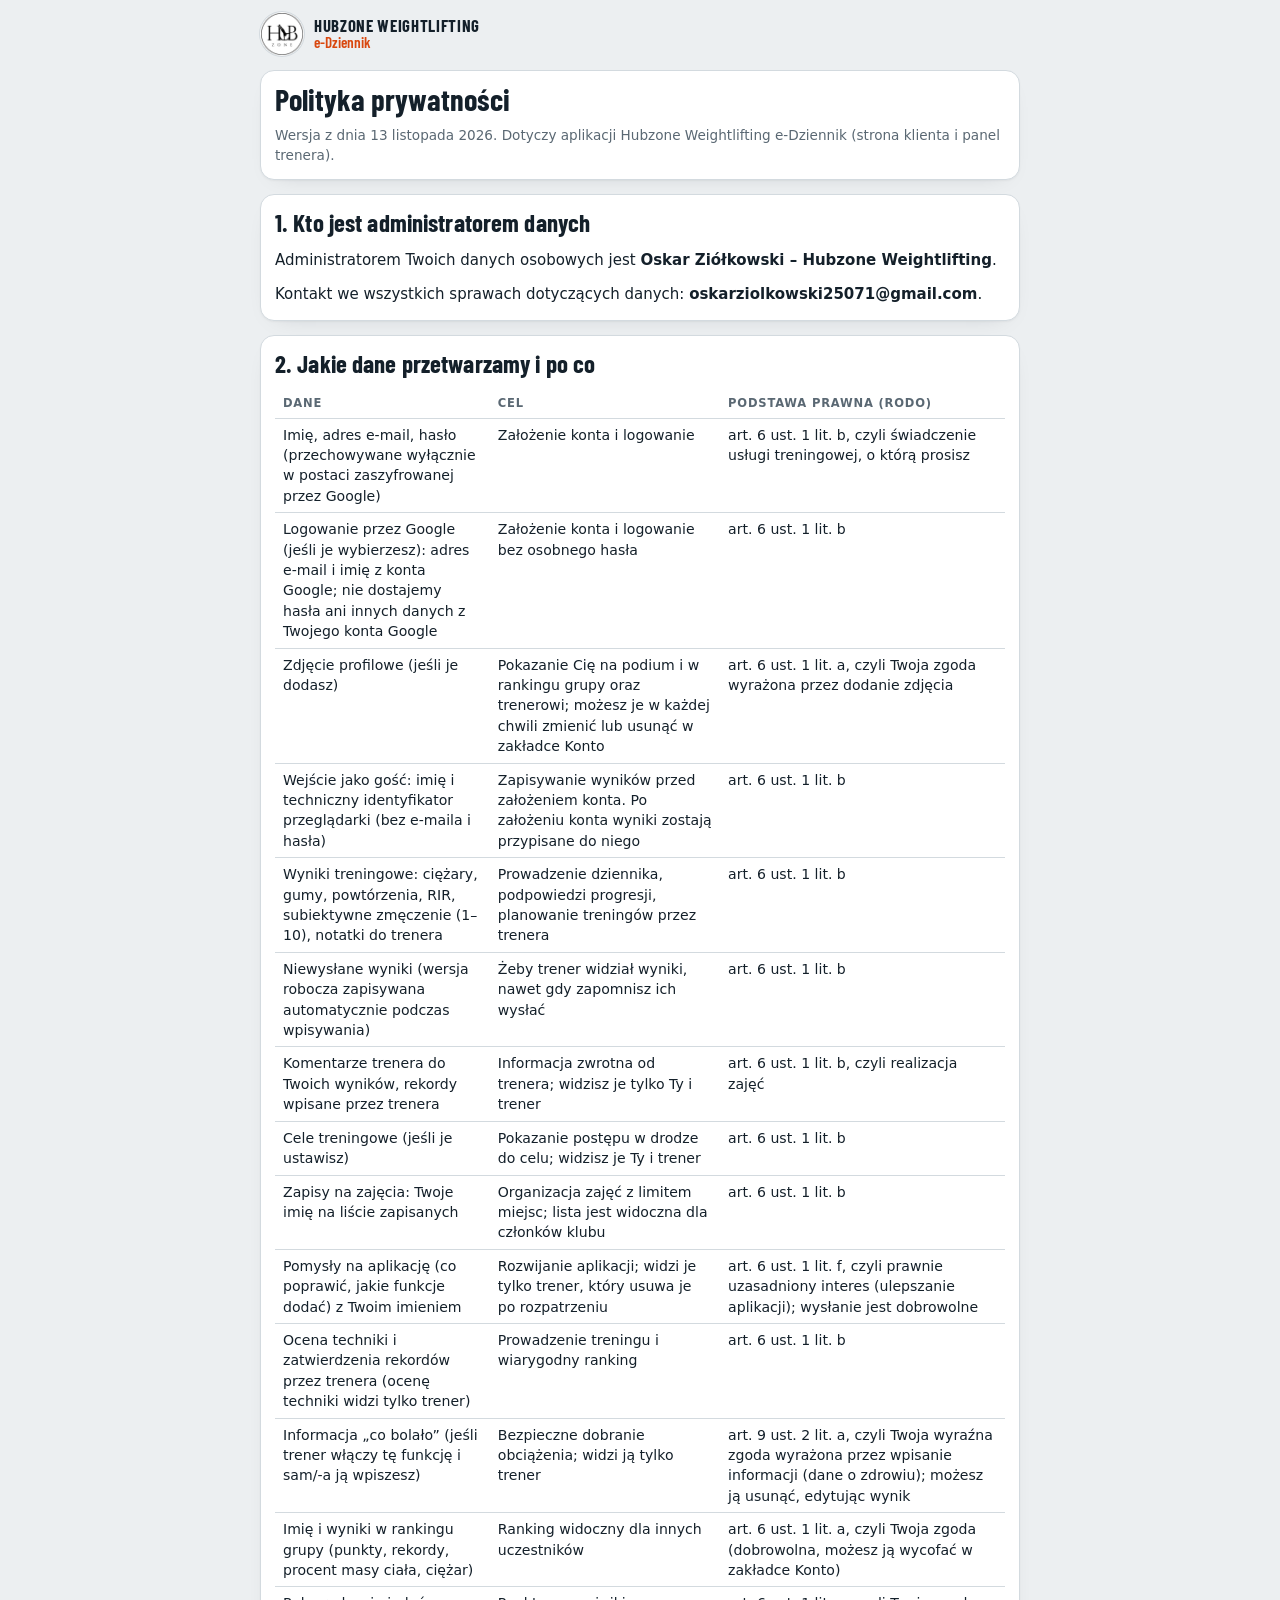
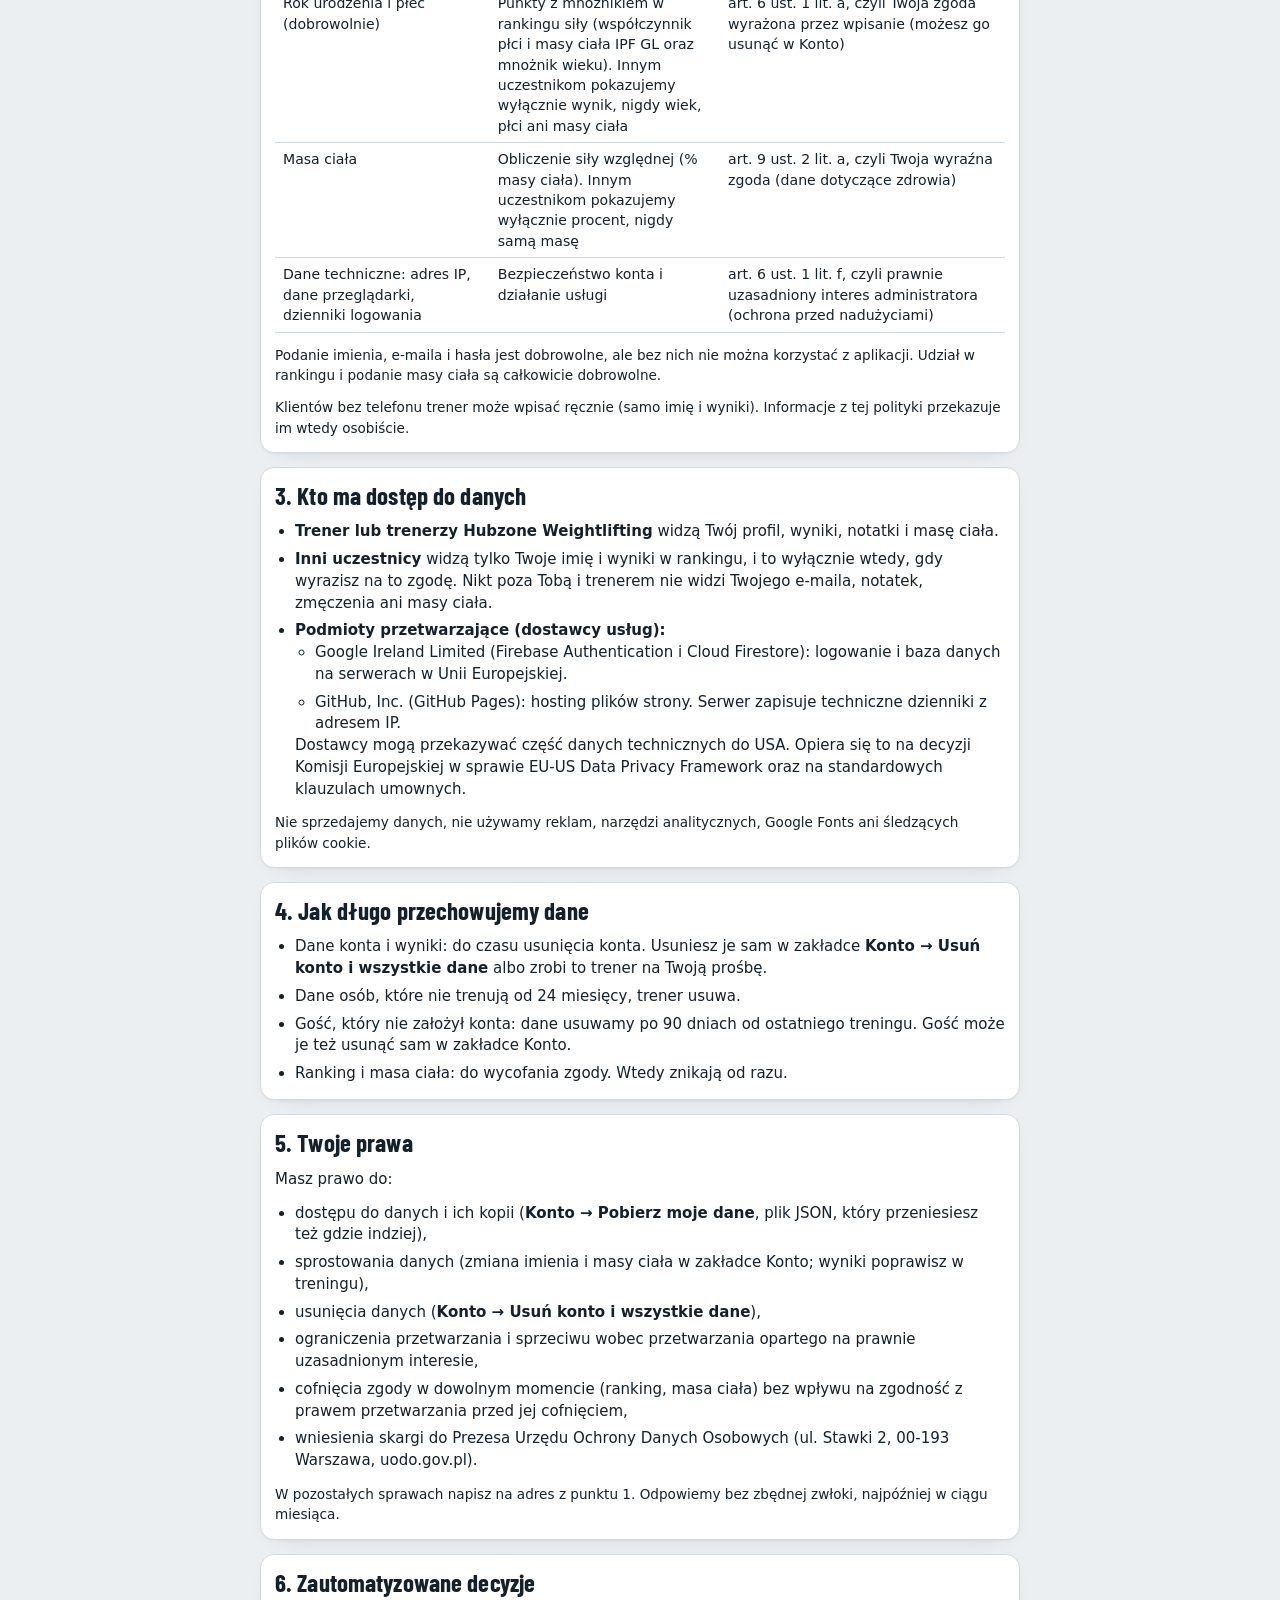
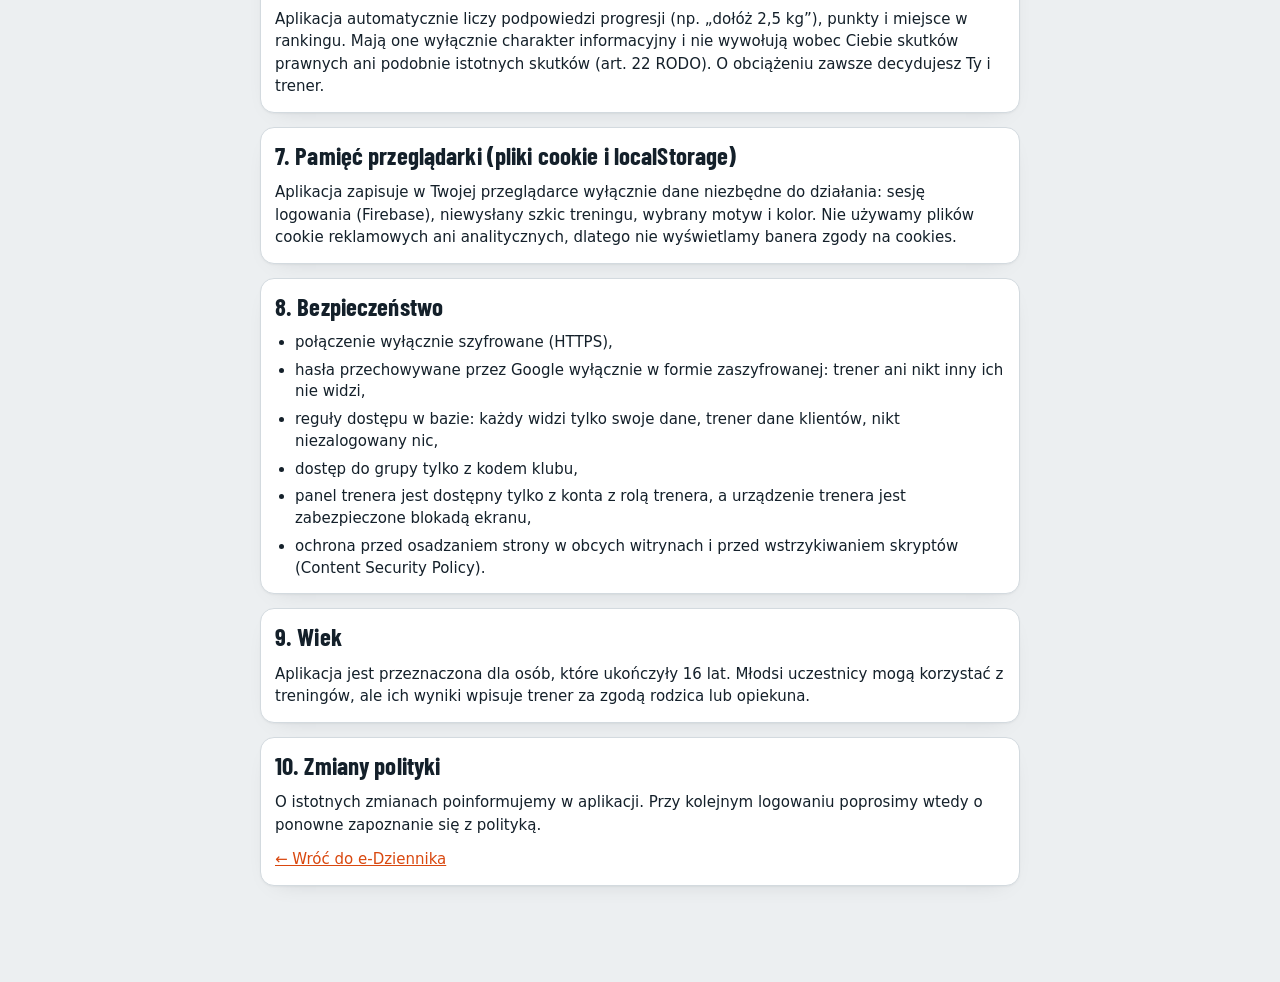
<file: polityka-prywatnosci.html>
<!doctype html>
<html lang="pl">
<head>
<meta charset="utf-8">
<meta http-equiv="Content-Security-Policy" content="default-src 'self'; script-src 'self'; style-src 'self' 'unsafe-inline'; img-src 'self' data:; object-src 'none'; base-uri 'self'; form-action 'none'">
<meta name="referrer" content="strict-origin-when-cross-origin">
<meta name="viewport" content="width=device-width,initial-scale=1,viewport-fit=cover">
<title>Polityka prywatności · Hubzone e-Dziennik</title>
<meta name="theme-color" content="#14202A">
<link rel="icon" type="image/png" sizes="32x32" href="assets/icons/favicon-32.png">
<link rel="stylesheet" href="assets/style.css?v=202611201715">
</head>
<body>
<main class="wrap policy">
  <header class="top"><div class="brand"><img class="mark logo" src="assets/icons/icon-192.png" alt="" width="44" height="44"><span class="bt"><b>Hubzone Weightlifting</b><span>e-Dziennik</span></span></div></header>

  <div class="card">
    <h1>Polityka prywatności</h1>
    <p class="small muted">Wersja z dnia <span data-legal="updated">20 października 2026</span>. Dotyczy aplikacji Hubzone Weightlifting e-Dziennik (strona klienta i panel trenera).</p>
  </div>

  <section class="card">
    <h2>1. Kto jest administratorem danych</h2>
    <p>Administratorem Twoich danych osobowych jest <b data-legal="controller">Hubzone Weightlifting</b><span data-legal="address-wrap"></span>.</p>
    <p>Kontakt we wszystkich sprawach dotyczących danych: <b data-legal="email">—</b>.</p>
  </section>

  <section class="card">
    <h2>2. Jakie dane przetwarzamy i po co</h2>
    <div class="tablewrap"><table>
      <thead><tr><th>Dane</th><th>Cel</th><th>Podstawa prawna (RODO)</th></tr></thead>
      <tbody>
        <tr><td>Imię, adres e-mail, hasło (przechowywane wyłącznie w postaci zaszyfrowanej przez Google)</td><td>Założenie konta i logowanie</td><td>art. 6 ust. 1 lit. b, czyli świadczenie usługi treningowej, o którą prosisz</td></tr>
        <tr><td>Logowanie przez Google (jeśli je wybierzesz): adres e-mail i imię z konta Google; nie dostajemy hasła ani innych danych z Twojego konta Google</td><td>Założenie konta i logowanie bez osobnego hasła</td><td>art. 6 ust. 1 lit. b</td></tr>
        <tr><td>Zdjęcie profilowe (jeśli je dodasz)</td><td>Pokazanie Cię na podium i w rankingu grupy oraz trenerowi; możesz je w każdej chwili zmienić lub usunąć w zakładce Konto</td><td>art. 6 ust. 1 lit. a, czyli Twoja zgoda wyrażona przez dodanie zdjęcia</td></tr>
        <tr><td>Wejście jako gość: imię i techniczny identyfikator przeglądarki (bez e-maila i hasła)</td><td>Zapisywanie wyników przed założeniem konta. Po założeniu konta wyniki zostają przypisane do niego</td><td>art. 6 ust. 1 lit. b</td></tr>
        <tr><td>Wyniki treningowe: ciężary, gumy, powtórzenia, RIR, subiektywne zmęczenie (1–10), notatki do trenera</td><td>Prowadzenie dziennika, podpowiedzi progresji, planowanie treningów przez trenera</td><td>art. 6 ust. 1 lit. b</td></tr>
        <tr><td>Niewysłane wyniki (wersja robocza zapisywana automatycznie podczas wpisywania)</td><td>Żeby trener widział wyniki, nawet gdy zapomnisz ich wysłać</td><td>art. 6 ust. 1 lit. b</td></tr>
        <tr><td>Komentarze trenera do Twoich wyników, rekordy wpisane przez trenera</td><td>Informacja zwrotna od trenera; widzisz je tylko Ty i trener</td><td>art. 6 ust. 1 lit. b, czyli realizacja zajęć</td></tr>
        <tr><td>Cele treningowe (jeśli je ustawisz)</td><td>Pokazanie postępu w drodze do celu; widzisz je Ty i trener</td><td>art. 6 ust. 1 lit. b</td></tr>
        <tr><td>Zapisy na zajęcia: Twoje imię na liście zapisanych</td><td>Organizacja zajęć z limitem miejsc; lista jest widoczna dla członków klubu</td><td>art. 6 ust. 1 lit. b</td></tr>
        <tr><td>Pomysły na aplikację (co poprawić, jakie funkcje dodać) z Twoim imieniem</td><td>Rozwijanie aplikacji; widzi je tylko trener, który usuwa je po rozpatrzeniu</td><td>art. 6 ust. 1 lit. f, czyli prawnie uzasadniony interes (ulepszanie aplikacji); wysłanie jest dobrowolne</td></tr>
        <tr><td>Ocena techniki i zatwierdzenia rekordów przez trenera (ocenę techniki widzi tylko trener)</td><td>Prowadzenie treningu i wiarygodny ranking</td><td>art. 6 ust. 1 lit. b</td></tr>
        <tr><td>Informacja „co bolało” (jeśli trener włączy tę funkcję i sam/-a ją wpiszesz)</td><td>Bezpieczne dobranie obciążenia; widzi ją tylko trener</td><td>art. 9 ust. 2 lit. a, czyli Twoja wyraźna zgoda wyrażona przez wpisanie informacji (dane o zdrowiu); możesz ją usunąć, edytując wynik</td></tr>
        <tr><td>Imię i wyniki w rankingu grupy (punkty, rekordy, procent masy ciała, ciężar)</td><td>Ranking widoczny dla innych uczestników</td><td>art. 6 ust. 1 lit. a, czyli Twoja zgoda (dobrowolna, możesz ją wycofać w zakładce Konto)</td></tr>
        <tr><td>Rok urodzenia i płeć (dobrowolnie)</td><td>Punkty z mnożnikiem w rankingu siły (współczynnik płci i masy ciała IPF GL oraz mnożnik wieku). Innym uczestnikom pokazujemy wyłącznie wynik, nigdy wiek, płci ani masy ciała</td><td>art. 6 ust. 1 lit. a, czyli Twoja zgoda wyrażona przez wpisanie (możesz go usunąć w Konto)</td></tr>
        <tr><td>Masa ciała</td><td>Obliczenie siły względnej (% masy ciała). Innym uczestnikom pokazujemy wyłącznie procent, nigdy samą masę</td><td>art. 9 ust. 2 lit. a, czyli Twoja wyraźna zgoda (dane dotyczące zdrowia)</td></tr>
        <tr><td>Dane techniczne: adres IP, dane przeglądarki, dzienniki logowania</td><td>Bezpieczeństwo konta i działanie usługi</td><td>art. 6 ust. 1 lit. f, czyli prawnie uzasadniony interes administratora (ochrona przed nadużyciami)</td></tr>
      </tbody>
    </table></div>
    <p class="small">Podanie imienia, e-maila i hasła jest dobrowolne, ale bez nich nie można korzystać z aplikacji. Udział w rankingu i podanie masy ciała są całkowicie dobrowolne.</p>
    <p class="small">Klientów bez telefonu trener może wpisać ręcznie (samo imię i wyniki). Informacje z tej polityki przekazuje im wtedy osobiście.</p>
  </section>

  <section class="card">
    <h2>3. Kto ma dostęp do danych</h2>
    <ul>
      <li><b>Trener lub trenerzy Hubzone Weightlifting</b> widzą Twój profil, wyniki, notatki i masę ciała.</li>
      <li><b>Inni uczestnicy</b> widzą tylko Twoje imię i wyniki w rankingu, i to wyłącznie wtedy, gdy wyrazisz na to zgodę. Nikt poza Tobą i trenerem nie widzi Twojego e-maila, notatek, zmęczenia ani masy ciała.</li>
      <li><b>Podmioty przetwarzające (dostawcy usług):</b>
        <ul>
          <li>Google Ireland Limited (Firebase Authentication i Cloud Firestore): logowanie i baza danych na serwerach w Unii Europejskiej.</li>
          <li>GitHub, Inc. (GitHub Pages): hosting plików strony. Serwer zapisuje techniczne dzienniki z adresem IP.</li>
        </ul>
        Dostawcy mogą przekazywać część danych technicznych do USA. Opiera się to na decyzji Komisji Europejskiej w sprawie EU-US Data Privacy Framework oraz na standardowych klauzulach umownych.</li>
    </ul>
    <p class="small">Nie sprzedajemy danych, nie używamy reklam, narzędzi analitycznych, Google Fonts ani śledzących plików cookie.</p>
  </section>

  <section class="card">
    <h2>4. Jak długo przechowujemy dane</h2>
    <ul>
      <li>Dane konta i wyniki: do czasu usunięcia konta. Usuniesz je sam w zakładce <b>Konto → Usuń konto i wszystkie dane</b> albo zrobi to trener na Twoją prośbę.</li>
      <li>Dane osób, które nie trenują od 24 miesięcy, trener usuwa.</li>
      <li>Gość, który nie założył konta: dane usuwamy po 90 dniach od ostatniego treningu. Gość może je też usunąć sam w zakładce Konto.</li>
      <li>Ranking i masa ciała: do wycofania zgody. Wtedy znikają od razu.</li>
    </ul>
  </section>

  <section class="card">
    <h2>5. Twoje prawa</h2>
    <p>Masz prawo do:</p>
    <ul>
      <li>dostępu do danych i ich kopii (<b>Konto → Pobierz moje dane</b>, plik JSON, który przeniesiesz też gdzie indziej),</li>
      <li>sprostowania danych (zmiana imienia i masy ciała w zakładce Konto; wyniki poprawisz w treningu),</li>
      <li>usunięcia danych (<b>Konto → Usuń konto i wszystkie dane</b>),</li>
      <li>ograniczenia przetwarzania i sprzeciwu wobec przetwarzania opartego na prawnie uzasadnionym interesie,</li>
      <li>cofnięcia zgody w dowolnym momencie (ranking, masa ciała) bez wpływu na zgodność z prawem przetwarzania przed jej cofnięciem,</li>
      <li>wniesienia skargi do Prezesa Urzędu Ochrony Danych Osobowych (ul. Stawki 2, 00-193 Warszawa, uodo.gov.pl).</li>
    </ul>
    <p class="small">W pozostałych sprawach napisz na adres z punktu 1. Odpowiemy bez zbędnej zwłoki, najpóźniej w ciągu miesiąca.</p>
  </section>

  <section class="card">
    <h2>6. Zautomatyzowane decyzje</h2>
    <p>Aplikacja automatycznie liczy podpowiedzi progresji (np. „dołóż 2,5 kg”), punkty i miejsce w rankingu. Mają one wyłącznie charakter informacyjny i nie wywołują wobec Ciebie skutków prawnych ani podobnie istotnych skutków (art. 22 RODO). O obciążeniu zawsze decydujesz Ty i trener.</p>
  </section>

  <section class="card">
    <h2>7. Pamięć przeglądarki (pliki cookie i localStorage)</h2>
    <p>Aplikacja zapisuje w Twojej przeglądarce wyłącznie dane niezbędne do działania: sesję logowania (Firebase), niewysłany szkic treningu, wybrany motyw i kolor. Nie używamy plików cookie reklamowych ani analitycznych, dlatego nie wyświetlamy banera zgody na cookies.</p>
  </section>

  <section class="card">
    <h2>8. Bezpieczeństwo</h2>
    <ul>
      <li>połączenie wyłącznie szyfrowane (HTTPS),</li>
      <li>hasła przechowywane przez Google wyłącznie w formie zaszyfrowanej: trener ani nikt inny ich nie widzi,</li>
      <li>reguły dostępu w bazie: każdy widzi tylko swoje dane, trener dane klientów, nikt niezalogowany nic,</li>
      <li>dostęp do grupy tylko z kodem klubu,</li>
      <li>panel trenera jest dostępny tylko z konta z rolą trenera, a urządzenie trenera jest zabezpieczone blokadą ekranu,</li>
      <li>ochrona przed osadzaniem strony w obcych witrynach i przed wstrzykiwaniem skryptów (Content Security Policy).</li>
    </ul>
  </section>

  <section class="card">
    <h2>9. Wiek</h2>
    <p>Aplikacja jest przeznaczona dla osób, które ukończyły 16 lat. Młodsi uczestnicy mogą korzystać z treningów, ale ich wyniki wpisuje trener za zgodą rodzica lub opiekuna.</p>
  </section>

  <section class="card">
    <h2>10. Zmiany polityki</h2>
    <p>O istotnych zmianach poinformujemy w aplikacji. Przy kolejnym logowaniu poprosimy wtedy o ponowne zapoznanie się z polityką.</p>
    <p><a href="./">← Wróć do e-Dziennika</a></p>
  </section>
</main>
<script src="config.js?v=202611201715"></script>
<script src="assets/policy.js?v=202611201715"></script>
</body>
</html>
</file>
<file: assets/style.css>
@font-face{font-family:"Barlow Condensed";font-weight:600;font-style:normal;font-display:swap;src:url(fonts/barlow-condensed-semibold.woff) format("woff")}
@font-face{font-family:"Barlow Condensed";font-weight:700;font-style:normal;font-display:swap;src:url(fonts/barlow-condensed-bold.woff) format("woff")}
/* Hubzone Weightlifting e-Dziennik
   Layout: one narrow column, like a station card held in the hand. */
:root{
  --bg:#ECEFF1; --surface:#FFFFFF; --sunk:#F5F7F8; --ink:#14202A; --muted:#5A6873; --line:#D3DADF;
  --accent:#D9480F; --accent-ink:#FFFFFF; --accent-soft:#FBE3D6;
  --good:#2B8A3E; --good-soft:#DDF3E2; --hold:#3B5BA9; --hold-soft:#E0E7F7; --bad:#C92A2A; --bad-soft:#F9E0E0;
  /* fonts served from this site (assets/fonts, SIL OFL): no requests to Google Fonts, so no visitor IP goes to third parties */
  --display:"Barlow Condensed","Avenir Next Condensed","Roboto Condensed","Arial Narrow",system-ui,sans-serif;
  --body:system-ui,-apple-system,"Segoe UI",Roboto,"Helvetica Neue",Arial,sans-serif;
  --r:10px;
  color-scheme:light;
}
/* theme: follows the phone unless the user picks one in Konto (data-theme on <html>) */
@media (prefers-color-scheme: dark){:root:not([data-theme="light"]){
  --bg:#0F1418; --surface:#18212A; --sunk:#131A21; --ink:#E7ECF0; --muted:#94A3AE; --line:#2B3742;
  --accent:#FF7A45; --accent-ink:#1A0D06; --accent-soft:#3A2016;
  --good:#5CCB72; --good-soft:#163222; --hold:#8FA9EC; --hold-soft:#1C2742; --bad:#FF7B7B; --bad-soft:#3A1A1A;
  color-scheme:dark}}
:root[data-theme="dark"]{
  --bg:#0F1418; --surface:#18212A; --sunk:#131A21; --ink:#E7ECF0; --muted:#94A3AE; --line:#2B3742;
  --accent:#FF7A45; --accent-ink:#1A0D06; --accent-soft:#3A2016;
  --good:#5CCB72; --good-soft:#163222; --hold:#8FA9EC; --hold-soft:#1C2742; --bad:#FF7B7B; --bad-soft:#3A1A1A;
  color-scheme:dark}
*{box-sizing:border-box}
html{-webkit-text-size-adjust:100%}
body{margin:0;background:var(--bg);color:var(--ink);font:15px/1.45 var(--body);
  padding-left:max(16px,env(safe-area-inset-left,0px));padding-right:max(16px,env(safe-area-inset-right,0px));
  padding-top:calc(12px + env(safe-area-inset-top,0px));padding-bottom:calc(96px + env(safe-area-inset-bottom,0px))}
[hidden]{display:none!important}
a{color:var(--accent)}
.wrap{max-width:720px;margin:0 auto;display:flex;flex-direction:column;gap:14px}
h1,h2,h3{font-family:var(--display);font-weight:700;margin:0;text-wrap:balance;letter-spacing:.01em}
h1{font-size:2rem;line-height:1}
h2{font-size:1.45rem;line-height:1.1}
h3{font-size:1.2rem;line-height:1.15}
p{margin:0}
.eyebrow{font-size:.72rem;letter-spacing:.09em;text-transform:uppercase;color:var(--muted);font-weight:600}
.muted{color:var(--muted)}
.small{font-size:.85rem}
.num{font-family:var(--display);font-variant-numeric:tabular-nums}
.brand{display:flex;align-items:center;gap:10px}
.brand .mark{width:38px;height:38px;border-radius:8px;background:var(--ink);color:var(--bg);display:grid;place-items:center;font-family:var(--display);font-weight:700;font-size:1.15rem;letter-spacing:.02em;flex:none}
.brand img.logo{width:44px;height:44px;border-radius:50%;background:#fff;padding:0;object-fit:cover;box-shadow:0 0 0 1px var(--line)}
.brand .bt{display:flex;flex-direction:column;line-height:1.05}
.brand .bt b{font-family:var(--display);font-size:1.05rem;letter-spacing:.06em;text-transform:uppercase}
.brand .bt span{font-family:var(--display);font-size:.95rem;color:var(--accent);font-weight:600}
header.top{display:flex;justify-content:space-between;align-items:center;gap:12px;flex-wrap:wrap}
.hello{display:flex;flex-direction:column;gap:6px;min-width:0}
.badge{display:inline-flex;align-items:center;gap:6px;font-family:var(--display);font-size:1.05rem;font-weight:600;background:var(--ink);color:var(--bg);padding:3px 10px;border-radius:999px;font-variant-numeric:tabular-nums;white-space:nowrap}
.tabs{display:flex;gap:4px;background:var(--sunk);border:1px solid var(--line);border-radius:999px;padding:4px;overflow-x:auto}
.tabs button{flex:1 0 auto;border:0;background:none;color:var(--muted);font:600 .9rem var(--body);padding:8px 12px;border-radius:999px;cursor:pointer;white-space:nowrap}
.tabs button[aria-pressed="true"]{background:var(--surface);color:var(--ink);box-shadow:0 1px 2px rgba(0,0,0,.12)}
.card{background:var(--surface);border:1px solid var(--line);border-radius:var(--r);padding:14px;display:flex;flex-direction:column;gap:12px;min-width:0}
.station{border-left:5px solid var(--hold)}
.station.main{border-left-color:var(--accent)}
.station.super{border-left-style:double;border-left-width:7px}
.sechead{display:flex;align-items:baseline;gap:10px;padding-top:6px;border-bottom:2px solid var(--ink);padding-bottom:4px}
.sec-edit{padding-top:6px}
.chip.main{border-color:var(--accent);color:var(--accent)}
button.small{font-size:.8rem}
.row{display:flex;gap:8px;align-items:center;flex-wrap:wrap}
.between{justify-content:space-between}
.stack{display:flex;flex-direction:column;gap:8px;min-width:0}
button{font:600 .92rem var(--body);border-radius:8px;border:1px solid var(--line);background:var(--surface);color:var(--ink);padding:9px 14px;cursor:pointer}
button.primary{background:var(--accent);border-color:var(--accent);color:var(--accent-ink)}
button.ghost{background:none;border-color:transparent;color:var(--muted);padding:6px 8px}
button.link{background:none;border:0;padding:0;color:var(--accent);text-decoration:underline;font-weight:500}
button.danger{color:var(--bad);border-color:var(--bad)}
button:disabled{opacity:.5;cursor:default}
button:focus-visible,input:focus-visible,select:focus-visible,textarea:focus-visible{outline:2px solid var(--accent);outline-offset:2px}
input,select,textarea{font:500 1rem var(--body);color:var(--ink);background:var(--sunk);border:1px solid var(--line);border-radius:8px;padding:8px 10px;min-width:0;width:100%}
textarea{min-height:60px;resize:vertical}
label.f{display:flex;flex-direction:column;gap:4px;font-size:.78rem;color:var(--muted);font-weight:600;min-width:0}
.grid2{display:grid;grid-template-columns:repeat(2,minmax(0,1fr));gap:8px}
.grid3{display:grid;grid-template-columns:repeat(3,minmax(0,1fr));gap:8px}
.grid4{display:grid;grid-template-columns:repeat(4,minmax(0,1fr));gap:8px}
@media (max-width:460px){.grid4{grid-template-columns:repeat(2,minmax(0,1fr))}}
details.w1{border:1px dashed var(--line);border-radius:8px;padding:8px 10px}
details.w1 summary{cursor:pointer;font-size:.85rem;font-weight:600;color:var(--hold)}
.tip{border-radius:8px;padding:10px 12px;display:flex;gap:10px;align-items:flex-start;font-size:.92rem}
.tip b{font-family:var(--display);font-size:1.15rem;display:block;line-height:1.1;margin-bottom:2px}
.tip .ic{font-family:var(--display);font-weight:700;font-size:1.3rem;line-height:1;width:1.4rem;text-align:center;flex:none}
.tip.up{background:var(--good-soft)} .tip.up .ic,.tip.up b{color:var(--good)}
.tip.hold{background:var(--hold-soft)} .tip.hold .ic,.tip.hold b{color:var(--hold)}
.tip.down{background:var(--bad-soft)} .tip.down .ic,.tip.down b{color:var(--bad)}
.tip.first{background:var(--sunk);border:1px dashed var(--line)} .tip.first .ic{color:var(--muted)}
.swatch{width:14px;height:14px;border-radius:50%;border:1px solid var(--line);display:inline-block;flex:none}
.modes{display:flex;gap:4px;background:var(--sunk);border:1px solid var(--line);border-radius:8px;padding:3px}
.modes button{flex:1;border:0;background:none;color:var(--muted);padding:7px 6px;font-size:.88rem;border-radius:6px}
.modes button[aria-pressed="true"]{background:var(--ink);color:var(--bg)}
button.pick{padding:6px 10px;font-size:.85rem;border-radius:999px;background:var(--surface)}
button.pick[aria-pressed="true"]{background:var(--good);border-color:var(--good);color:var(--surface)}
.badge.rir{background:var(--hold);color:var(--surface)}
/* sets table: one roomy row per set, warm-ups tinted, aligned columns */
.sets{display:flex;flex-direction:column;gap:8px;margin-top:2px}
.set{display:grid;grid-template-columns:2.4rem minmax(0,1.6fr) minmax(0,1fr);gap:8px;align-items:center}
.set:not(.head){min-height:52px;padding:6px 8px 6px 4px;border-radius:10px;background:var(--sunk)}
.set .n{font-family:var(--display);font-size:1.3rem;font-weight:700;color:var(--ink);text-align:center}
.set.head{font-size:.68rem;text-transform:uppercase;letter-spacing:.08em;color:var(--muted);font-weight:600;padding:0 8px 0 4px}
.set.head span:first-child{text-align:center}
.set input,.set select{height:44px;text-align:center;font-family:var(--display);font-size:1.15rem;font-weight:600;padding:0 4px;background:var(--surface)}
.set.warm{background:transparent;border:1px dashed var(--line)}
.set.warm .n{font-size:1rem;color:var(--hold)}
.set.warm input,.set.warm select{border-style:dashed}
.scap{flex:1;min-width:0;display:flex;align-items:center;justify-content:center;min-height:44px;text-align:center;font-family:var(--display);font-weight:600;font-size:.98rem;line-height:1.1;color:var(--hold);background:var(--hold-soft);border-radius:8px;padding:4px 6px;overflow-wrap:anywhere}
.wlabel{font-size:.62rem;text-transform:uppercase;letter-spacing:.06em;color:var(--muted);font-weight:600;text-align:center;line-height:1.2}
.rirpick{grid-column:2/-1;display:flex;align-items:center;gap:4px}
.rirpick .rl{font-size:.66rem;font-weight:600;letter-spacing:.08em;color:var(--muted);margin-right:2px}
.rirpick button{flex:1;min-width:0;height:34px;padding:0;border-radius:8px;font-family:var(--display);font-size:1rem;font-weight:600;background:var(--surface);border:1px solid var(--line);color:var(--ink)}
.rirpick button[aria-pressed="true"]{background:var(--hold);border-color:var(--hold);color:var(--surface)}
.wnote{grid-column:2/-1;font-size:.8rem;color:var(--hold);font-weight:600}
.stsave{display:flex;align-items:center;justify-content:space-between;gap:8px;flex-wrap:wrap;border-top:1px solid var(--line);padding-top:10px}
.stsave .state{font-size:.82rem;color:var(--muted)}
.stsave .state.ok{color:var(--good);font-weight:600}
.stsave .state.dirty{color:var(--accent);font-weight:600}
.sets > .row{gap:6px;padding-top:2px}
.sets > .row button.ghost{border:1px solid var(--line);border-radius:999px;padding:6px 12px;font-size:.85rem;color:var(--ink)}
@media (max-width:420px){
  .card{padding:12px}
  .set{grid-template-columns:2rem minmax(0,1.6fr) minmax(0,1fr);gap:6px}
  .set input,.set select{font-size:1.05rem}
}
.chips{display:flex;flex-wrap:wrap;gap:6px}
.chip{display:inline-flex;align-items:center;gap:6px;border:1px solid var(--line);border-radius:999px;padding:3px 10px;font-size:.82rem;background:var(--sunk)}
.fatigue{display:grid;grid-template-columns:repeat(10,minmax(0,1fr));gap:4px}
.fatigue button{padding:9px 0;font-family:var(--display);font-size:1.1rem}
.fatigue button[aria-pressed="true"]{background:var(--ink);color:var(--bg);border-color:var(--ink)}
.empty{text-align:center;padding:28px 16px;color:var(--muted);border:1px dashed var(--line);border-radius:var(--r);display:flex;flex-direction:column;gap:10px;align-items:center}
.notice{background:var(--accent-soft);border-radius:8px;padding:10px 12px;font-size:.9rem}
.toast{position:fixed;left:50%;transform:translateX(-50%);bottom:calc(16px + env(safe-area-inset-bottom,0px));background:var(--ink);color:var(--bg);padding:10px 16px;border-radius:999px;font-weight:600;z-index:10;max-width:calc(100% - 32px);text-align:center}
.list{display:flex;flex-direction:column}
.list > *{padding:10px 0;border-top:1px solid var(--line)}
.list > *:first-child{border-top:0}
.chart{width:100%;height:auto;display:block;overflow:visible;touch-action:pan-y}
.chartbox{position:relative}
.tt{position:absolute;pointer-events:none;background:var(--ink);color:var(--bg);font-size:.8rem;padding:4px 8px;border-radius:6px;white-space:nowrap;transform:translate(-50%,-120%)}
.stat{display:flex;flex-direction:column;gap:2px;padding:10px 12px;background:var(--sunk);border-radius:8px;min-width:0}
.stat .v{font-family:var(--display);font-size:1.7rem;font-weight:700;line-height:1;font-variant-numeric:tabular-nums}
.tablewrap{overflow-x:auto}
table{border-collapse:collapse;width:100%;font-size:.88rem;font-variant-numeric:tabular-nums}
th,td{text-align:left;padding:6px 8px;border-bottom:1px solid var(--line);white-space:nowrap}
th{font-size:.72rem;text-transform:uppercase;letter-spacing:.07em;color:var(--muted)}
.podium{display:grid;grid-template-columns:repeat(3,minmax(0,1fr));gap:8px;align-items:end}
.pod{display:flex;flex-direction:column;align-items:center;gap:2px;padding:10px 6px;border-radius:8px;background:var(--sunk);text-align:center;min-width:0}
.pod b{font-family:var(--display);font-size:1.15rem;max-width:100%;overflow:hidden;text-overflow:ellipsis;white-space:nowrap}
.pod .pl{font-family:var(--display);font-weight:700;font-size:1.6rem;line-height:1}
.pod .pv{font-size:.85rem;color:var(--muted);font-variant-numeric:tabular-nums}
.pod.p1{background:var(--accent-soft);padding-block:16px}.pod.p1 .pl{color:var(--accent)}
.pod.me{outline:2px solid var(--accent)}
table.rank td.on,table.rank th.on{font-weight:700;color:var(--ink)}
table.rank tr.me td{background:var(--accent-soft)}
.modes{overflow-x:auto}.modes button{white-space:nowrap}
.modes.big button{font-family:var(--display);font-size:1.1rem;font-weight:600;padding:9px 6px}
button.thsort{background:none;border:0;padding:0;font:inherit;color:inherit;text-transform:inherit;letter-spacing:inherit;cursor:pointer}
.stat.cmp.up .v{color:var(--good)}
.stat.cmp.down .v{color:var(--bad)}
.swatches{display:flex;flex-wrap:wrap;gap:8px}
.swatches button{width:40px;height:40px;border-radius:50%;padding:0;border:2px solid var(--line);position:relative}
.swatches button[aria-pressed="true"]{border-color:var(--ink);box-shadow:0 0 0 2px var(--bg) inset}
.swatches button[aria-pressed="true"]::after{content:"✓";position:absolute;inset:0;display:grid;place-items:center;color:#fff;font-weight:700;text-shadow:0 1px 2px rgba(0,0,0,.5)}
.foot{text-align:center;padding:18px 0 4px}
.foot a{color:var(--muted)}
label.consent span{line-height:1.35}
.auth{max-width:420px;width:100%;margin:6vh auto 0}
@media (prefers-reduced-motion:no-preference){.toast{animation:pop .2s ease-out}@keyframes pop{from{opacity:0;transform:translate(-50%,8px)}}}
.policy h1{font-size:1.9rem}
.policy ul{margin:0;padding-left:20px;display:flex;flex-direction:column;gap:6px}
.policy td{white-space:normal;vertical-align:top;min-width:120px}
.policy section p{line-height:1.5}

/* ---------- guests & invite (QR) ---------- */
.guest-cta{ display:flex; flex-direction:row; flex-wrap:wrap; align-items:center; justify-content:space-between; gap:10px 14px; }
.guest-cta > .stack, .guest-cta > span{ flex:1 1 220px; }
.notice > button{ margin-top:8px; }
.invite-body{ display:flex; gap:16px; align-items:flex-start; flex-wrap:wrap; }
.qrbtn{ padding:0; border:0; background:#fff; border-radius:10px; line-height:0; flex:0 0 auto; box-shadow:0 0 0 1px var(--line); }
.qr{ width:148px; height:148px; display:block; border-radius:10px; }
.qrscreen{ position:fixed; inset:0; z-index:50; background:#fff; color:#111; display:flex; flex-direction:column; align-items:center; justify-content:center; gap:14px; padding:24px 16px; text-align:center; overflow:auto; }
.qrscreen .qr.big{ width:min(82vw, 62vh, 520px); height:auto; aspect-ratio:1; border-radius:0; }
.qrscreen .brand-mini{ font-family:var(--display, inherit); font-weight:800; font-size:1.25rem; letter-spacing:.02em; text-transform:uppercase; }
.qrscreen .qrhint{ font-size:1.2rem; font-weight:600; margin:0; }
.qrscreen button{ background:#111; color:#fff; border-color:#111; }
@media (max-width:480px){ .invite-body{ justify-content:center; } .qr{ width:180px; height:180px; } }

/* progress: lifts gained */
.lift{ display:flex; justify-content:space-between; align-items:center; gap:10px; }
.lift .gain{ white-space:nowrap; font-weight:700; font-variant-numeric:tabular-nums; padding:4px 10px; border-radius:999px; background:var(--sunk); color:var(--muted); font-size:.9rem; }
.lift .gain.up{ background:var(--accent-soft); color:var(--accent); }

/* kg field: "bez ciężaru" (0 kg) */
.kgwrap{ display:flex; gap:4px; align-items:stretch; flex:1; min-width:0; }
.kgwrap input{ flex:1; min-width:0; }
.nokg-btn{ padding:0 8px; font-size:.75rem; font-weight:600; color:var(--muted); background:var(--sunk); border:1px solid var(--line); border-radius:8px; white-space:nowrap; }
.nokg{ flex:1; min-width:0; font-size:.85rem; font-weight:600; background:var(--accent-soft); color:var(--accent); border:1px dashed var(--accent); border-radius:8px; padding:8px 6px; white-space:nowrap; }

/* ---------- medals: 1 gold, 2 silver, 3 bronze ---------- */
.medal{ position:relative; display:inline-grid; place-items:center; width:44px; height:44px; border-radius:50%; font-family:var(--display); font-weight:800; font-size:1.35rem; color:#3a2a00; overflow:hidden;
  box-shadow:inset 0 0 0 3px rgba(255,255,255,.55), 0 2px 6px rgba(0,0,0,.25); isolation:isolate; }
.medal.sm{ width:28px; height:28px; font-size:.9rem; box-shadow:inset 0 0 0 2px rgba(255,255,255,.55), 0 1px 3px rgba(0,0,0,.25); }
.medal.m1{ background:radial-gradient(circle at 35% 30%, #fff6c8 0%, #f7d34a 35%, #c9930c 75%, #a06f00 100%); }
.medal.m2{ background:radial-gradient(circle at 35% 30%, #ffffff 0%, #dfe4ea 35%, #a9b2bd 75%, #7e8893 100%); color:#2a3138; }
.medal.m3{ background:radial-gradient(circle at 35% 30%, #ffe1c4 0%, #e09a5d 35%, #b06a2c 75%, #864b19 100%); color:#3a1d05; }
.pod.p1{ box-shadow:0 0 0 2px #e8bd2c inset; }
.pod.p2{ box-shadow:0 0 0 2px #b7c0ca inset; }
.pod.p3{ box-shadow:0 0 0 2px #c98a50 inset; }
table.rank td .medal.sm{ vertical-align:middle; }

/* iPhone / Safari: overflow:hidden + border-radius does not clip an animated child -> clip the medal to a circle explicitly */
.medal{ clip-path:circle(50% at 50% 50%); -webkit-mask-image:-webkit-radial-gradient(white, black); transform:translateZ(0); box-shadow:inset 0 0 0 3px rgba(255,255,255,.55); }
.medal.sm{ box-shadow:inset 0 0 0 2px rgba(255,255,255,.55); }
/* ---------- HOLOGRAPHIC SHINE (to remove: delete this block, or switch it off in the trainer panel) ---------- */
.medal::after{ content:""; position:absolute; inset:-40%; z-index:-1; mix-blend-mode:overlay; opacity:.85;
  background:conic-gradient(from 0deg, #ff6ad5, #c774e8, #ad8cff, #8795e8, #94d0ff, #7cffcb, #fffb96, #ff6ad5);
  animation:holo-spin 4s linear infinite; }
.medal::before{ content:""; position:absolute; inset:0; z-index:1; pointer-events:none;
  background:linear-gradient(115deg, transparent 30%, rgba(255,255,255,.75) 45%, transparent 60%); background-size:250% 100%; animation:holo-sweep 2.8s ease-in-out infinite; }
.pod.p1{ background:linear-gradient(135deg, var(--accent-soft), rgba(255,215,90,.25), var(--accent-soft)); background-size:200% 200%; animation:holo-bg 6s ease-in-out infinite; }
@keyframes holo-spin{ to{ transform:rotate(360deg); } }
@keyframes holo-sweep{ 0%{ background-position:150% 0; } 60%,100%{ background-position:-100% 0; } }
@keyframes holo-bg{ 0%,100%{ background-position:0% 50%; } 50%{ background-position:100% 50%; } }
.no-holo .medal::after, .no-holo .medal::before{ display:none; }
.no-holo .pod.p1{ animation:none; background:var(--accent-soft); }
@media (prefers-reduced-motion: reduce){ .medal::after, .medal::before, .pod.p1{ animation:none !important; } }
/* ---------- /HOLOGRAPHIC SHINE ---------- */

/* motivation banner */
.motiv{ border-radius:12px; padding:12px 14px; font-weight:600; background:var(--accent-soft); color:var(--ink); border:1px solid var(--line); }
.motiv.p1{ background:linear-gradient(135deg, #fff3c4, #ffe08a); color:#3a2a00; border-color:#e8bd2c; }
.motiv.p2{ background:linear-gradient(135deg, #f4f6f8, #dfe4ea); color:#2a3138; border-color:#b7c0ca; }
.motiv.p3{ background:linear-gradient(135deg, #fde9d8, #f2c39a); color:#3a1d05; border-color:#c98a50; }

/* warm-up / working sets labels */
.setsec{ font-size:.72rem; font-weight:700; letter-spacing:.06em; text-transform:uppercase; color:var(--muted); margin:6px 0 -2px; }
.setsec.warm{ color:#3d63c9; }
[data-theme="dark"] .setsec.warm{ color:#8fb0ff; }
@media (prefers-color-scheme: dark){ :root:not([data-theme="light"]) .setsec.warm{ color:#8fb0ff; } }

/* pain (beta) + review chips */
.pain{ border:1px solid var(--bad); border-radius:10px; padding:10px; background:rgba(201,42,58,.06); }
.chip.bad{ background:rgba(201,42,58,.12); color:var(--bad); }
.chip.warn{ background:rgba(232,189,44,.2); color:#7a5a00; }
.techpick{ display:flex; gap:4px; align-items:center; flex-wrap:wrap; }
.techpick button{ min-width:32px; padding:4px 6px; font-size:.85rem; }
.techpick button[aria-pressed="true"]{ background:var(--accent); color:var(--accent-ink); border-color:var(--accent); }
.locked{ text-align:center; }

/* trainer's plan for this training */
.tip.plan{ background:var(--accent-soft); border-color:var(--accent); }
.tip.plan .ic{ color:var(--accent); }

/* exercise colour: green = heavy (small jumps), red = bigger jumps */
.kdot{ display:inline-block; width:.7em; height:.7em; border-radius:50%; vertical-align:middle; margin-right:2px; }
.kdot.heavy{ background:#2f9e44; } .kdot.light{ background:#e03131; }
.station.k-heavy{ border-left-color:#2f9e44 !important; } .station.k-light{ border-left-color:#e03131 !important; }
.chip.k-heavy{ box-shadow:inset 3px 0 0 #2f9e44; } .chip.k-light{ box-shadow:inset 3px 0 0 #e03131; }
.legend summary{ cursor:pointer; font-weight:700; }
.legend ol{ margin:8px 0 0; padding-left:1.2em; display:grid; gap:4px; }

/* install as app */
.card.install{ border-color:var(--accent); }
.card.install.compact{ padding:12px; gap:8px; }
a.btn{ display:inline-flex; justify-content:center; align-items:center; gap:6px; padding:10px 14px; border-radius:8px; border:1px solid var(--line); background:var(--surface); color:var(--ink); font-weight:600; text-decoration:none; }
a.btn.primary{ background:var(--accent); color:var(--accent-ink); border-color:var(--accent); }

/* first-start guide */
.onb{ gap:14px; }
.onb-dots{ display:flex; gap:6px; justify-content:center; }
.onb-dots span{ width:28px; height:5px; border-radius:3px; background:var(--line); }
.onb-dots span.on{ background:var(--accent); } .onb-dots span.done{ background:var(--accent-soft); }
.onb-box{ border:1px solid var(--line); border-radius:12px; padding:12px; display:grid; gap:8px; }
.onb-box h3{ margin:0; }
.onb-box ul{ margin:0; padding-left:1.2em; display:grid; gap:4px; }
.onb-box.need{ border-color:var(--accent); box-shadow:0 0 0 3px var(--accent-soft); }
.onb-choices{ display:grid; grid-template-columns:1fr 1fr; gap:8px; }
.onb-choice{ display:flex; flex-direction:column; align-items:flex-start; gap:4px; text-align:left; padding:12px; border-radius:10px; min-height:84px; }
.onb-choice.on{ border-color:var(--accent); background:var(--accent-soft); box-shadow:0 0 0 2px var(--accent); }
.onb-steps{ margin:0; padding-left:1.3em; display:grid; gap:10px; }
@media (max-width:380px){ .onb-choices{ grid-template-columns:1fr; } }

/* fullscreen swipe tutorial */
.onb-full{ position:fixed; inset:0; z-index:60; background:var(--bg); display:flex; flex-direction:column; padding-top:env(safe-area-inset-top); padding-bottom:env(safe-area-inset-bottom); }
.onb-top{ display:flex; align-items:center; gap:10px; padding:12px 16px; }
.onb-top .onb-skip{ margin-left:auto; }
.onb-track{ flex:1; display:flex; overflow-x:auto; overflow-y:hidden; scroll-snap-type:x mandatory; scrollbar-width:none; -webkit-overflow-scrolling:touch; }
.onb-track::-webkit-scrollbar{ display:none; }
.onb-slide{ flex:0 0 100%; width:100%; scroll-snap-align:start; scroll-snap-stop:always; overflow-y:auto; padding:8px 20px 20px; display:flex; flex-direction:column; gap:14px; max-width:560px; margin:0 auto; box-sizing:border-box; }
@media (min-width:600px){ .onb-slide{ flex-basis:100%; max-width:none; padding-inline:calc((100% - 520px) / 2); } }
.onb-slide h2{ margin:0; font-size:1.6rem; line-height:1.15; }
.onb-emoji{ font-size:3.2rem; line-height:1; margin-top:8px; }
.onb-slide .onb-steps{ font-size:1.05rem; gap:14px; }
.onb-bottom{ display:flex; flex-direction:column; gap:12px; padding:12px 20px 16px; border-top:1px solid var(--line); background:var(--surface); }
.onb-bottom .onb-next{ width:100%; padding:14px; font-size:1.05rem; }
.onb-full .onb-dots span{ transition:background .2s, width .2s; } .onb-full .onb-dots span.on{ width:40px; }

/* ---------- tutorial v2: hero + mock-ups ---------- */
.onb-hero{ border-radius:20px; padding:18px; display:flex; flex-direction:column; align-items:center; gap:12px; color:#fff; position:relative; overflow:hidden; min-height:150px; justify-content:center; }
.onb-hero .onb-emoji{ margin:0; font-size:2.6rem; filter:drop-shadow(0 4px 8px rgba(0,0,0,.25)); }
.onb-hero.brand{ background:linear-gradient(135deg,#14202A,#2b3d4d 60%, var(--accent)); flex-direction:row; justify-content:center; gap:16px; }
.onb-hero.blue{ background:linear-gradient(135deg,#1c64c8,#5ca3ff); }
.onb-hero.orange{ background:linear-gradient(135deg,#d9480f,#ff8c42); }
.onb-hero.green{ background:linear-gradient(135deg,#2f8a2f,#6acb5f); }
.onb-hero.purple{ background:linear-gradient(135deg,#7340c9,#b08cff); }
.onb-hero.gold{ background:linear-gradient(135deg,#a86a00,#f2c94c); }
.onb-hero.install{ background:linear-gradient(135deg,#14202A,var(--accent)); }
.onb-logo{ width:72px; height:72px; border-radius:18px; box-shadow:0 6px 18px rgba(0,0,0,.35); background:#fff; }
.onb-slide h2{ font-size:1.55rem; }
.onb-lead{ font-size:1.05rem; font-weight:600; margin:0; }
/* mock-ups (pictures of the real screen, not clickable) */
.mock{ width:100%; max-width:320px; pointer-events:none; color:#14202A; }
.mk-card{ background:#fff; border-radius:14px; padding:10px; display:grid; gap:6px; box-shadow:0 10px 24px rgba(0,0,0,.22); font-size:.85rem; }
.mk-head{ display:flex; justify-content:space-between; align-items:center; font-weight:700; }
.mk-badge{ background:#14202A; color:#fff; border-radius:999px; padding:2px 8px; font-size:.75rem; }
.mk-sec{ font-size:.62rem; font-weight:800; letter-spacing:.06em; color:#5a6873; } .mk-sec.warm{ color:#3d63c9; }
.mk-row{ display:grid; grid-template-columns:28px 1fr 1fr; gap:6px; align-items:center; }
.mk-row.warm .mk-f{ border-style:dashed; } .mk-row.warm .mk-n{ color:#3d63c9; }
.mk-n{ font-weight:800; text-align:center; }
.mk-f{ border:1px solid #d3dadf; border-radius:8px; padding:6px; text-align:center; font-weight:600; background:#fff; }
.mk-f.nokg{ background:#fbe3d6; color:#d9480f; border:1px dashed #d9480f; font-size:.75rem; }
.mk-save{ display:flex; justify-content:space-between; align-items:center; margin-top:4px; }
.mk-ok{ color:#2f8a2f; font-weight:700; font-size:.8rem; }
.mk-btn{ background:#d9480f; color:#fff; border-radius:8px; padding:7px 12px; font-weight:700; font-size:.8rem; text-align:center; } .mk-btn.wide{ display:block; }
.mk-tip{ background:#fff; border-radius:12px; padding:10px 12px; display:grid; gap:2px; box-shadow:0 10px 24px rgba(0,0,0,.2); font-size:.85rem; }
.mk-tip.up{ border-left:5px solid #2f8a2f; } .mk-tip.up b{ color:#2f8a2f; }
.mk-tip.plan{ border-left:5px solid #d9480f; } .mk-tip.plan b{ color:#d9480f; }
.mk-fat{ display:grid; grid-template-columns:repeat(10,1fr); gap:3px; }
.mk-fat span{ border:1px solid #d3dadf; border-radius:6px; text-align:center; padding:5px 0; font-weight:700; font-size:.75rem; }
.mk-fat span.on{ background:#14202A; color:#fff; border-color:#14202A; }
.mk-podium{ display:flex; align-items:flex-end; justify-content:center; gap:10px; }
.mk-podium > div{ background:rgba(255,255,255,.9); border-radius:12px 12px 0 0; width:74px; display:flex; justify-content:center; padding-top:10px; }
.mk-podium .p1{ height:96px; } .mk-podium .p2{ height:72px; } .mk-podium .p3{ height:56px; }
/* phone picture for "add to home screen" */
.mock.phone{ max-width:200px; background:#0e151b; border-radius:26px; padding:10px; box-shadow:0 12px 30px rgba(0,0,0,.4); }
.ph-screen{ background:linear-gradient(160deg,#3a5f8a,#7a4fb0); border-radius:18px; padding:14px 10px; display:grid; grid-template-columns:repeat(4,1fr); gap:10px; justify-items:center; }
.ph-app{ width:34px; height:34px; border-radius:9px; background:rgba(255,255,255,.85); display:grid; place-items:center; font-size:1.05rem; }
.ph-app.hz{ background:#fff; box-shadow:0 0 0 3px #fff, 0 0 0 6px var(--accent); animation:hz-pop 1.8s ease-in-out infinite; }
.ph-app.hz img{ width:30px; height:30px; border-radius:7px; }
.ph-bar{ display:flex; justify-content:space-around; align-items:center; color:#4da3ff; padding:8px 4px 2px; font-size:1.2rem; }
.ph-bar .pulse{ display:grid; place-items:center; border-radius:50%; width:34px; height:34px; box-shadow:0 0 0 0 rgba(77,163,255,.7); animation:hz-ring 1.6s ease-out infinite; }
@keyframes hz-pop{ 0%,100%{ transform:scale(1); } 50%{ transform:scale(1.12); } }
@keyframes hz-ring{ 0%{ box-shadow:0 0 0 0 rgba(77,163,255,.7); } 100%{ box-shadow:0 0 0 14px rgba(77,163,255,0); } }
@media (prefers-reduced-motion: reduce){ .ph-app.hz, .ph-bar .pulse{ animation:none; } }
/* how-to steps */
.onb-howto{ display:grid; gap:10px; border:2px solid var(--accent); border-radius:16px; padding:14px; background:var(--accent-soft); }
.ht-step{ display:grid; grid-template-columns:auto auto 1fr; gap:10px; align-items:center; font-size:1rem; }
.ht-n{ min-width:28px; height:28px; padding:0 6px; border-radius:999px; background:var(--accent); color:var(--accent-ink); display:grid; place-items:center; font-weight:800; font-size:.85rem; }
.ht-ico{ width:40px; height:40px; border-radius:10px; background:var(--surface); border:1px solid var(--line); display:grid; place-items:center; color:#1c7cf0; font-size:1.2rem; font-weight:800; }
.onb-howto .big, .onb-howto a.big{ padding:14px; font-size:1.05rem; width:100%; }
.onb-slide .onb-steps li::marker{ color:var(--accent); font-weight:800; }
.mock.phone{ max-width:178px; padding:8px; border-radius:22px; }
.ph-screen{ gap:8px; padding:12px 8px; }
.ph-app{ width:30px; height:30px; border-radius:8px; font-size:.95rem; }
.ph-app.hz img{ width:26px; height:26px; }
.card.absent{ opacity:.7; padding-block:10px; }
.bwgrid{ display:grid; grid-template-columns:1fr 1fr; gap:8px; align-items:end; }
.bwgrid > button{ height:44px; }

/* podium: fixed heights (1st tallest), value always on two short lines so long text can't make 2nd taller */
.podium{ align-items:end; }
.pod{ justify-content:flex-end; }
.pod.p1{ min-height:168px; } .pod.p2{ min-height:142px; } .pod.p3{ min-height:124px; }
.pod .pv{ display:flex; flex-direction:column; line-height:1.25; }
.pod .pv > span{ white-space:nowrap; overflow:hidden; text-overflow:ellipsis; max-width:100%; }
.pod .pv2{ font-size:.8rem; opacity:.85; }
.ex-tabs{ flex-wrap:wrap; }
.ex-tabs button{ flex:1 1 auto; }

/* warm-up calculator + guide */
.target.calc{ border:2px solid #3d63c9; background:rgba(61,99,201,.07); border-radius:12px; padding:10px 12px; display:grid; gap:8px; }
.calc-steps{ margin:0; padding-left:1.2em; display:grid; gap:2px; }
.calc-plan{ display:grid; gap:2px; background:var(--surface); border:1px dashed #3d63c9; border-radius:8px; padding:8px 10px; }
.calc-plan b{ color:#3d63c9; font-variant-numeric:tabular-nums; }
[data-theme="dark"] .calc-plan b, [data-theme="dark"] .target.calc .link{ color:#8fb0ff; }
@media (prefers-color-scheme: dark){ :root:not([data-theme="light"]) .calc-plan b{ color:#8fb0ff; } }
.wg-btn{ padding:3px 10px; font-size:.75rem; border-radius:999px; border:1px solid #3d63c9; color:#3d63c9; background:transparent; text-transform:none; letter-spacing:0; font-weight:700; }
.wg-full{ position:fixed; inset:0; z-index:70; background:rgba(10,15,20,.55); display:flex; align-items:flex-end; justify-content:center; padding:12px; }
.wg-card{ background:var(--surface); color:var(--ink); border-radius:18px; padding:16px; width:100%; max-width:560px; max-height:88vh; overflow-y:auto; display:grid; gap:10px; }
.wg-card h2{ margin:0; font-size:1.3rem; } .wg-card h3{ margin:4px 0 0; font-size:1rem; } .wg-card p{ margin:0; } .wg-card ol, .wg-card ul{ margin:0; padding-left:1.2em; display:grid; gap:4px; }
.wg-rows{ display:grid; gap:4px; }
.wg-row{ display:grid; grid-template-columns:36px 1fr auto; gap:8px; align-items:center; border:1px solid var(--line); border-radius:8px; padding:6px 8px; font-size:.9rem; }
.wg-row.warm{ border-style:dashed; } .wg-row.warm .mk-n{ color:#3d63c9; }
@media (min-width:640px){ .wg-full{ align-items:center; } }
.calc-plan.auto{ border-style:solid; border-color:#2f8a2f; background:rgba(47,138,47,.08); }
.calc-plan.auto > .small:first-child{ color:#2f8a2f; font-weight:700; }
button.ghost.idea-btn{width:100%;margin-top:4px;border:1px dashed var(--line);border-radius:12px;padding:12px;color:var(--ink)}
.card.idea textarea{width:100%}
.idea-item{padding:10px 0;border-bottom:1px solid var(--line, rgba(127,127,127,.2))}
.idea-item:last-child{border-bottom:0}
/* ---------- month crown banner (start screen) ---------- */
.crown{display:flex;align-items:flex-start;gap:10px;padding:8px 12px;margin:0 0 12px;border-radius:14px;
  background:linear-gradient(100deg, rgba(247,211,74,.18), rgba(247,211,74,.05) 60%, transparent);border:1px solid rgba(201,147,12,.35)}
.crown[role=button]{cursor:pointer;align-items:center}
.crown-ico{font-size:1.4rem;line-height:1;padding-top:2px}
.crown-txt{display:flex;flex-direction:column;gap:2px;min-width:0;flex:1}
.crown-txt .eyebrow{color:#a06f00}
.pod-crown{flex-direction:column;align-items:stretch;gap:8px;padding:10px 10px 0}
.crown-head{color:#a06f00}
.cpods{display:grid;grid-template-columns:repeat(3,1fr);gap:6px;align-items:end}
button.cpod{all:unset;box-sizing:border-box;display:flex;flex-direction:column;align-items:center;gap:4px;min-width:0;cursor:pointer;text-align:center}
button.cpod:focus-visible{outline:2px solid #c9930c;outline-offset:2px;border-radius:10px}
.cpod-avs{display:flex;justify-content:center;padding-top:2px}
.cpod-av{width:34px;height:34px;border-radius:50%;display:grid;place-items:center;font-weight:800;font-size:.78rem;letter-spacing:.02em;color:#fff;
  background:linear-gradient(145deg,hsl(var(--h) 55% 52%),hsl(var(--h) 60% 38%));border:2px solid #f2c94c;box-shadow:0 2px 6px rgba(0,0,0,.15)}
.cpod-av + .cpod-av{margin-left:-11px}
.cpod-av.me{border-color:#fff;outline:2px solid #c9930c}
.cpod-av.none{background:rgba(201,147,12,.15);color:var(--muted);border:2px dashed rgba(201,147,12,.5);box-shadow:none}
.cpod-who{font-weight:700;font-size:.86rem;max-width:100%;overflow:hidden;text-overflow:ellipsis;white-space:nowrap}
.cpod-who.me{text-decoration:underline;text-decoration-color:#c9930c;text-underline-offset:3px}
.cpod.empty .cpod-who{font-weight:500;color:var(--muted)}
.cpod-step{display:flex;flex-direction:column;align-items:center;gap:1px;width:100%;padding:7px 4px 8px;border-radius:10px 10px 0 0;
  background:linear-gradient(180deg,#f7d34a,#d9a21a);color:#3a2a00;box-shadow:inset 0 1px 0 rgba(255,255,255,.55)}
.cpod-val{font-weight:800;font-size:.95rem;line-height:1.1}
.cpod-cat{font-size:.68rem;font-weight:600;opacity:.8;white-space:nowrap}
.cpod.empty .cpod-step{background:linear-gradient(180deg,rgba(201,147,12,.25),rgba(201,147,12,.12));color:var(--muted)}
@media (prefers-color-scheme: dark){ :root:not([data-theme="light"]) .crown-head{color:#f7d34a} }
:root[data-theme="dark"] .crown-head{color:#f7d34a}
@media (prefers-color-scheme: dark){ :root:not([data-theme="light"]) .crown-txt .eyebrow{color:#f7d34a} }
:root[data-theme="dark"] .crown-txt .eyebrow{color:#f7d34a}
/* ---------- Google sign-in ---------- */
button.google-btn{display:flex;align-items:center;justify-content:center;gap:10px;width:100%;background:#fff;color:#1f1f1f;border:1px solid #dadce0;font-weight:600}
button.google-btn:hover{background:#f7f8f8}
.or-line{display:flex;align-items:center;gap:10px;color:var(--muted);font-size:.8rem;margin:2px 0}
.or-line::before,.or-line::after{content:"";flex:1;height:1px;background:var(--line)}
/* ---------- avatars / profile picture ---------- */
.av{width:34px;height:34px;border-radius:50%;display:inline-grid;place-items:center;flex:none;font-weight:800;font-size:.78rem;color:#fff;object-fit:cover;
  background:linear-gradient(145deg,hsl(var(--h,220) 55% 52%),hsl(var(--h,220) 60% 38%))}
.av.av-img,.cpod-av.av-img{background:#ddd;object-fit:cover;padding:0}
.av-sm{width:24px;height:24px;font-size:.6rem}
.av-lg{width:48px;height:48px;font-size:1rem}
.av-xl{width:76px;height:76px;font-size:1.5rem}
.rk-name{display:inline-flex;align-items:center;gap:7px;white-space:nowrap}
.pod-av{position:relative;display:inline-block}
.pod-av .medal{position:absolute;right:-6px;bottom:-4px}
.card.photo-card{display:flex;flex-direction:row;align-items:center;gap:14px}
button.photo-pick{all:unset;position:relative;cursor:pointer;border-radius:50%;flex:none}
button.photo-pick:focus-visible{outline:2px solid var(--accent,#d9480f);outline-offset:3px}
.photo-edit{position:absolute;right:-2px;bottom:-2px;width:28px;height:28px;border-radius:50%;display:grid;place-items:center;font-size:.85rem;background:var(--card,#fff);box-shadow:0 1px 4px rgba(0,0,0,.25)}

/* =====================================================================
   UX refresh (Nov 2026): condensed scoreboard type, compact section bar on phones,
   wider trainer panel on desktop, calmer station cards
   ===================================================================== */
h1{font-size:2.3rem;letter-spacing:0;line-height:.95}
h2{font-size:1.55rem;letter-spacing:.005em}
h3{font-size:1.25rem}
.brand .bt b{letter-spacing:.04em}
.badge{font-weight:700;letter-spacing:.02em}
.view{display:flex;flex-direction:column;gap:14px;min-width:0}

/* keyboard focus everywhere, never just colour */
:where(button,a,input,select,textarea,summary,[role=button]):focus-visible{outline:2px solid var(--accent);outline-offset:2px}
@media (prefers-reduced-motion:reduce){*,*::before,*::after{animation:none!important;transition:none!important;scroll-behavior:auto!important}}

/* ---- section bar ---- */
.tabs button{display:inline-flex;align-items:center;justify-content:center;gap:7px;position:relative;transition:background .15s,color .15s}
.tab-ic{width:18px;height:18px;flex:none;fill:none;stroke:currentColor;stroke-width:1.8;stroke-linecap:round;stroke-linejoin:round}
.tab-s{display:none}
.tab-badge{min-width:18px;height:18px;padding:0 5px;border-radius:9px;background:var(--accent);color:var(--accent-ink);font:700 .7rem/18px var(--body);text-align:center}
@media (min-width:760px){
  .tabs{position:sticky;top:8px;z-index:20;background:color-mix(in srgb,var(--sunk) 88%,transparent);-webkit-backdrop-filter:blur(10px);backdrop-filter:blur(10px);box-shadow:0 6px 16px -12px rgba(0,0,0,.35)}
  .tabs button[aria-pressed="true"] .tab-ic{color:var(--accent)}
}
@media (max-width:759px){
  /* phones: the bar stays at the top; short names and small icons so every section fits (no hidden "Konto") */
  .tabs{position:sticky;top:6px;z-index:20;overflow:visible;display:grid;grid-auto-flow:column;grid-auto-columns:1fr;gap:2px;border-radius:16px;
    background:color-mix(in srgb,var(--sunk) 90%,transparent);-webkit-backdrop-filter:blur(10px);backdrop-filter:blur(10px)}
  .tabs button{flex-direction:column;gap:2px;min-width:0;min-height:48px;padding:5px 2px;border-radius:12px;font:600 .72rem/1.1 var(--body)}
  .tabs button[aria-pressed="true"] .tab-ic{color:var(--accent)}
  .tab-ic{width:20px;height:20px}
  .tab-l{display:none} .tab-s{display:block;max-width:100%;overflow:hidden;text-overflow:ellipsis}
  .tab-badge{position:absolute;top:2px;left:calc(50% + 6px)}
}

/* ---- trainer panel: use the width of a computer screen ---- */
@media (min-width:1000px){
  body.admin .wrap{max-width:1120px}
  body.admin .view.v-settings,body.admin .view.v-clients{display:block;columns:2 480px;column-gap:14px}
  body.admin .view.v-settings > *,body.admin .view.v-clients > *{break-inside:avoid;margin:0 0 14px;width:100%}
  body.admin .view.v-settings > :is(h2,h3,.row,.notice),body.admin .view.v-clients > :is(h2,h3,.row,.notice){column-span:all}
}
@media (min-width:760px){ body:not(.admin) .wrap{max-width:760px} }

/* ---- suggestion box: short by default ---- */
.tip-wrap{display:block}
.tip-txt.clamp{display:-webkit-box;-webkit-line-clamp:2;-webkit-box-orient:vertical;overflow:hidden}
button.tip-more{padding:0;margin-top:2px;font-weight:600;color:inherit;text-decoration:underline;text-underline-offset:3px;opacity:.85}
details.jump > summary,details.calc-change > summary{cursor:pointer;width:max-content;font-weight:600;color:var(--muted);list-style:none;padding:4px 0}
details.jump > summary::-webkit-details-marker,details.calc-change > summary::-webkit-details-marker{display:none}
details.jump > summary::before,details.calc-change > summary::before{content:"+ ";font-weight:700}
details[open].jump > summary::before,details[open].calc-change > summary::before{content:"– "}

/* ---- warm-up ready: a chain of sets instead of a form ---- */
.target.calc.ready{border:1px solid var(--line);background:var(--sunk);gap:6px}
.target.calc.ready.auto{border-color:color-mix(in srgb,var(--good) 45%,transparent);background:var(--good-soft)}
.calc-src{font-weight:700;color:var(--good)}
.target.calc.ready:not(.auto) .calc-src{color:var(--ink)}
.calc-chain{list-style:none;margin:0;padding:0;display:grid;grid-auto-flow:column;grid-auto-columns:minmax(0,1fr);align-items:stretch;gap:16px;max-width:440px}
.calc-chain li{position:relative;display:flex;flex-direction:column;align-items:center;justify-content:center;min-width:0;padding:5px 6px;border-radius:10px;background:var(--surface);border:1px solid var(--line);text-align:center}
.calc-chain li + li::before{content:"›";position:absolute;left:-14px;top:50%;transform:translateY(-55%);font:700 1.2rem var(--display);color:var(--muted)}
.calc-chain li.work{background:var(--accent);border-color:var(--accent);color:var(--accent-ink)}
.cc-n{font-size:.7rem;font-weight:600;opacity:.75;line-height:1.1}
.cc-v{font:700 1.2rem/1.05 var(--display);font-variant-numeric:tabular-nums;overflow-wrap:anywhere}
.target.calc .link{white-space:nowrap}
.tip.first .ic{display:none}

/* ---- numbers read like a scoreboard ---- */
.stat b,.stats b,.podium b,.cpod-val{font-family:var(--display)}
.set input,.set select{font-size:1.4rem;font-weight:700}
.set select{font-size:1.15rem}
.set input::placeholder{font-weight:600;font-size:1.1rem}
.set .n{font-size:1.5rem}
.badge{font-size:1.1rem}
.cpods{max-width:640px;margin:0 auto;width:100%}

/* =====================================================================
   Polish pass (Nov 2026, v2): smoothness, feedback, training helpers
   ===================================================================== */
:root{--r:14px;--ease:cubic-bezier(.2,.7,.2,1)}
html{scroll-behavior:smooth}
body{-webkit-tap-highlight-color:transparent}
button,a,summary,select,input[type=checkbox],[role=button]{touch-action:manipulation}

/* buttons answer the finger */
button{transition:transform .12s var(--ease),background-color .15s,border-color .15s,color .15s,box-shadow .15s,opacity .15s}
button:not(:disabled):active{transform:scale(.965)}
button.primary{box-shadow:0 1px 0 rgba(255,255,255,.18) inset,0 4px 12px -6px var(--accent)}
button.primary:not(:disabled):active{box-shadow:none}
@media (hover:hover){
  button:not(:disabled):not(.primary):not(.link):not(.ghost):not(.wseg):not(.cpod):not(.photo-pick):hover{border-color:color-mix(in srgb,var(--ink) 35%,var(--line))}
  button.primary:not(:disabled):hover{filter:brightness(1.06)}
  button.ghost:not(:disabled):hover{color:var(--ink);background:color-mix(in srgb,var(--ink) 6%,transparent)}
  .tabs button:not([aria-pressed="true"]):hover{color:var(--ink)}
  table tbody tr:hover{background:color-mix(in srgb,var(--ink) 3%,transparent)}
}
input,select,textarea{transition:border-color .15s,box-shadow .15s,background-color .15s}
input:focus,select:focus,textarea:focus{border-color:var(--accent);box-shadow:0 0 0 3px color-mix(in srgb,var(--accent) 22%,transparent);outline:none}
.card{box-shadow:0 1px 2px rgba(16,24,32,.04),0 8px 24px -18px rgba(16,24,32,.25)}

/* section change: content rises in once */
@keyframes hz-rise{from{opacity:0;transform:translateY(8px)}to{opacity:1;transform:none}}
.wrap.vt > .tabs ~ *{animation:hz-rise .26s var(--ease) both}
.wrap.vt > .tabs ~ * ~ *{animation-delay:.03s}

/* loading placeholders */
.skel-wrap{display:flex;flex-direction:column;gap:14px}
.card.skel{gap:12px;box-shadow:none}
.sk{display:block;height:12px;border-radius:6px;background:linear-gradient(90deg,var(--sunk) 25%,color-mix(in srgb,var(--line) 70%,var(--sunk)) 50%,var(--sunk) 75%);background-size:200% 100%;animation:hz-shim 1.2s linear infinite}
.sk-h{height:22px;width:46%}
@keyframes hz-shim{to{background-position:-200% 0}}

/* toast */
@keyframes hz-toast{from{opacity:0;transform:translate(-50%,12px) scale(.96)}to{opacity:1;transform:translate(-50%,0) scale(1)}}
.toast{z-index:60;animation:hz-toast .22s var(--ease) both;box-shadow:0 10px 30px -10px rgba(0,0,0,.5);transition:opacity .25s,transform .25s}
.toast.out{opacity:0;transform:translate(-50%,8px)}
body.resting .toast{bottom:calc(86px + env(safe-area-inset-bottom,0px))}
.offline{position:fixed;top:calc(6px + env(safe-area-inset-top,0px));left:50%;transform:translateX(-50%);z-index:70;max-width:calc(100% - 24px);padding:7px 14px;border-radius:999px;
  background:var(--bad);color:#fff;font-size:.8rem;font-weight:600;text-align:center;box-shadow:0 8px 24px -10px rgba(0,0,0,.5)}

/* training progress strip */
.wprog{position:sticky;top:66px;z-index:15;display:flex;flex-direction:column;gap:5px;padding:8px 12px 9px;border-radius:12px;border:1px solid var(--line);
  background:color-mix(in srgb,var(--surface) 90%,transparent);-webkit-backdrop-filter:blur(10px);backdrop-filter:blur(10px)}
@media (min-width:760px){.wprog{top:60px}}
.wprog-t{font-size:.78rem;font-weight:700;color:var(--muted)}
.wprog.all .wprog-t{color:var(--good)}
.wprog-bar{display:flex;gap:4px}
button.wseg{flex:1;height:8px;min-width:0;padding:0;border:0;border-radius:4px;background:var(--line);position:relative}
button.wseg::after{content:"";position:absolute;inset:-10px 0}
button.wseg.dirty{background:color-mix(in srgb,var(--accent) 55%,var(--line))}
button.wseg.ok{background:var(--good)}
.station{scroll-margin-top:132px}

/* a set with reps typed is visibly done */
.set:not(.head){transition:box-shadow .2s,background-color .2s}
.set:not(.head):has(input[aria-label="Powtórzenia"]:not(:placeholder-shown)){box-shadow:inset 3px 0 0 var(--good)}
.set:not(.head):has(input[aria-label="Powtórzenia"]:not(:placeholder-shown)) .n{color:var(--good)}
.sets > .row:last-child{display:grid;grid-template-columns:repeat(auto-fit,minmax(74px,1fr));gap:6px}
.sets > .row:last-child button.ghost{padding:7px 4px;font-size:.8rem;white-space:nowrap}
.wg-btn{flex:none}
.st-side{align-items:flex-end;gap:6px;flex:none}

/* rest timer */
button.rest-btn{flex:none;min-height:32px;padding:4px 10px;border-radius:999px;font-size:.8rem;font-weight:700;white-space:nowrap;background:var(--sunk);font-variant-numeric:tabular-nums}
@keyframes hz-pop{from{opacity:0;transform:translate(-50%,16px)}to{opacity:1;transform:translate(-50%,0)}}
.rest-timer{position:fixed;left:50%;bottom:calc(14px + env(safe-area-inset-bottom,0px));transform:translateX(-50%);z-index:50;display:flex;align-items:center;gap:6px;
  width:min(420px,calc(100% - 24px));padding:8px 8px 8px 16px;border-radius:18px;color:#fff;overflow:hidden;animation:hz-pop .25s var(--ease) both;
  background:#14202A;box-shadow:0 14px 34px -12px rgba(0,0,0,.6);border:1px solid rgba(255,255,255,.12)}
.rest-timer::before{content:"";position:absolute;left:0;top:0;bottom:0;width:calc(var(--p,0) * 100%);background:color-mix(in srgb,var(--accent) 38%,transparent);transition:width .25s linear;pointer-events:none}
.rest-timer > *{position:relative}
.rt-main{display:flex;flex-direction:column;flex:1;min-width:0;line-height:1.1}
.rt-time{font:700 1.9rem/1 var(--display);font-variant-numeric:tabular-nums}
.rt-label{font-size:.76rem;opacity:.8;overflow:hidden;text-overflow:ellipsis;white-space:nowrap}
button.rt-btn{min-height:40px;min-width:40px;padding:6px 10px;border-radius:12px;background:rgba(255,255,255,.12);border:0;color:#fff;font-size:.85rem}
.rest-timer.done{background:var(--good);color:#fff}
.rest-timer.done::before{display:none}
@keyframes hz-pulse{50%{transform:translateX(-50%) scale(1.03)}}
.rest-timer.done{animation:hz-pulse .7s ease-in-out 4}

/* results sent */
@keyframes hz-in{from{opacity:0;transform:scale(.96)}to{opacity:1;transform:none}}
@keyframes hz-tick{0%{transform:scale(0)}70%{transform:scale(1.2)}100%{transform:scale(1)}}
.sent-card{display:flex;align-items:center;gap:12px;padding:12px 8px 12px 14px;border-radius:var(--r);background:var(--good-soft);border:1px solid color-mix(in srgb,var(--good) 45%,transparent);animation:hz-in .3s var(--ease) both}
.sent-ic{width:38px;height:38px;flex:none;border-radius:50%;display:grid;place-items:center;background:var(--good);color:#fff;font-weight:800;font-size:1.2rem;animation:hz-tick .45s var(--ease) .1s both}

/* fatigue: colour tells how hard it was */
.fatigue button{min-height:44px;padding:0}
.fatigue button[aria-pressed="true"]{color:#fff;border-color:transparent;background:#2B8A3E}
.fatigue button:nth-child(n+4)[aria-pressed="true"]{background:#B7791F}
.fatigue button:nth-child(n+7)[aria-pressed="true"]{background:#D9480F}
.fatigue button:nth-child(n+9)[aria-pressed="true"]{background:#C92A2A}

.empty{padding:32px 18px;border-radius:var(--r);background:color-mix(in srgb,var(--surface) 50%,transparent)}
details > summary{cursor:pointer}
@media (prefers-color-scheme: dark){ :root:not([data-theme="light"]) .rest-timer:not(.done){background:#26333F} }
:root[data-theme="dark"] .rest-timer:not(.done){background:#26333F}
/* checkboxes / radios: fixed, easy-to-tap size (never squeezed by long text next to them) */
input[type=checkbox],input[type=radio]{flex:none;width:22px!important;height:22px;min-width:22px;padding:0;margin:1px 0 0;accent-color:var(--accent);cursor:pointer;box-shadow:none}
label:has(> input[type=checkbox]),label:has(> input[type=radio]){cursor:pointer}

/* =====================================================================
   Nov 2026 features
   ===================================================================== */
/* comfort */
html.ux-big{font-size:112.5%}
html.ux-big .set input{font-size:1.6rem}
html.ux-simple .tip .tip-wrap,html.ux-simple .tip .tip-txt,html.ux-simple .tip > .stack > div > span,html.ux-simple .target.calc,html.ux-simple .legend,html.ux-simple .rirpick,
html.ux-simple details.jump,html.ux-simple .kdot,html.ux-simple .rest-btn,html.ux-simple .wnote,html.ux-simple .wprog-t{display:none!important}
/* last time */
.lastline{padding:6px 10px;border-radius:10px;background:var(--sunk);font-variant-numeric:tabular-nums;line-height:1.35}
.lastline b{font-weight:700}
/* announcement */
.announce{display:flex;align-items:flex-start;gap:10px;padding:12px 8px 12px 14px;border-radius:var(--r,14px);background:var(--accent-soft);border:1px solid color-mix(in srgb,var(--accent) 40%,transparent)}
.ann-ic{font-size:1.3rem;line-height:1.2}
/* trainer comment */
.coach-note{display:flex;flex-direction:column;gap:3px;padding:10px 12px;border-radius:12px;background:var(--sunk);border-left:3px solid var(--accent)}
.coach-note.big{background:var(--accent-soft)}
/* summary after sending */
.sum-list{margin:2px 0 0;padding-left:18px;display:flex;flex-direction:column;gap:2px;font-size:.88rem;font-weight:600}
/* goals */
.goal{display:flex;flex-direction:column;gap:5px}
.gbar{height:10px;border-radius:5px;background:var(--sunk);overflow:hidden;border:1px solid var(--line)}
.gbar span{display:block;height:100%;border-radius:5px;background:var(--accent);transition:width .5s var(--ease,ease)}
.goal.done .gbar span{background:var(--good)}
.goal-form{gap:10px;padding:12px;border-radius:12px;background:var(--sunk)}
/* badges */
.badges{display:grid;grid-template-columns:repeat(auto-fill,minmax(100px,1fr));gap:8px}
.bdg{display:flex;flex-direction:column;align-items:center;text-align:center;gap:3px;padding:10px 6px;border-radius:12px;border:1px dashed var(--line);opacity:.55;filter:grayscale(1)}
.bdg.got{opacity:1;filter:none;border-style:solid;border-color:color-mix(in srgb,#c9930c 45%,var(--line));background:linear-gradient(180deg,rgba(247,211,74,.16),transparent)}
.bdg-ic{font-size:1.6rem;line-height:1.1}
.bdg b{font-size:.82rem;line-height:1.15}
.bdg .small{font-size:.7rem;line-height:1.2}
/* account sections */
.acc-sec{padding:0;gap:0}
button.acc-head{all:unset;box-sizing:border-box;display:flex;align-items:center;justify-content:space-between;gap:10px;width:100%;padding:14px 16px;cursor:pointer;border-radius:inherit}
button.acc-head:focus-visible{outline:2px solid var(--accent);outline-offset:-2px}
.acc-chev{font-size:1.3rem;transition:transform .2s;color:var(--muted)}
.acc-sec.open .acc-chev{transform:rotate(180deg)}
.acc-body{padding:0 16px 16px;gap:16px}
.acc-body > .card{border:0;padding:0;box-shadow:none;background:none}
/* sign-ups */
.signup.me{border-color:color-mix(in srgb,var(--good) 50%,var(--line))}
.notice.warn{background:#FFF4E5;color:#7A4B00;border-color:#F5C46B}
.rec{padding:6px 0;border-bottom:1px solid var(--line)} .rec:last-child{border-bottom:0}
/* trainer: live class */
.live-row{display:grid;grid-template-columns:auto 1fr auto;align-items:center;gap:10px;padding:8px 0;border-bottom:1px solid var(--line)}
.live-row:last-child{border-bottom:0}
.live-st{font-size:.78rem;font-weight:700;padding:3px 9px;border-radius:999px;white-space:nowrap;background:var(--sunk);color:var(--muted)}
.live-st.typing{background:#FFF4E5;color:#7A4B00}
.live-st.sent{background:var(--good-soft);color:var(--good)}
.live-st.absent{background:transparent;text-decoration:line-through}
.live-row.absent{opacity:.5}
button.att{min-width:44px;min-height:40px;padding:4px 10px;font-weight:700}
button.att[aria-pressed="true"]{background:var(--good);color:#fff;border-color:transparent}
.alert{display:flex;gap:8px;align-items:flex-start;padding:8px 0;border-bottom:1px solid var(--line)} .alert:last-child{border-bottom:0}
.ccard-grid{display:grid;grid-template-columns:repeat(auto-fit,minmax(120px,1fr));gap:8px}
.ccard-grid > div{padding:10px;border-radius:12px;background:var(--sunk);display:flex;flex-direction:column;gap:2px}
.ccard-grid b{font:700 1.4rem/1 var(--display)}
@media print{
  body{background:#fff!important;padding:0} .tabs,header,.brand,button,.toast,.offline,.rest-timer,footer,.crown,.announce,details.adv{display:none!important}
  .card{box-shadow:none!important;border:1px solid #ccc;break-inside:avoid} .wrap{max-width:none!important}
}

/* ---------- iPhone fixes: date / time fields never wider than their column, same height as other fields ---------- */
input,select{min-height:2.75rem}
input[type=checkbox],input[type=radio]{min-height:0}
input[type=date],input[type=time],input[type=datetime-local],input[type=month]{
  -webkit-appearance:none;appearance:none;display:block;width:100%;max-width:100%;min-width:0;line-height:1.3;text-align:left;font-variant-numeric:tabular-nums}
input::-webkit-date-and-time-value{text-align:left;margin:0;min-height:1.3em}
input::-webkit-datetime-edit{padding:0}
.grid2 > *,.grid3 > *,label.f > *{min-width:0;max-width:100%}
.sep{height:1px;width:100%;background:var(--line);margin:4px 0}
/* status bar area on iPhone (app on the home screen): content scrolls under a solid strip, not under the clock */
body::before{content:"";position:fixed;left:0;right:0;top:0;height:env(safe-area-inset-top,0px);background:var(--bg);z-index:45;pointer-events:none}
.tabs{top:calc(env(safe-area-inset-top,0px) + 6px)!important}
.wprog{top:calc(env(safe-area-inset-top,0px) + 66px)}
@media (min-width:760px){.wprog{top:calc(env(safe-area-inset-top,0px) + 60px)}}
.offline{top:calc(env(safe-area-inset-top,0px) + 6px)}
@media (max-width:420px){ .tabs button{font-size:.68rem;letter-spacing:-.01em} }
.auth-wait{display:flex;flex-direction:column;align-items:center;gap:12px;padding:64px 0}
.spin{width:30px;height:30px;border-radius:50%;border:3px solid var(--line);border-top-color:var(--accent);animation:hz-spin .8s linear infinite}
@keyframes hz-spin{to{transform:rotate(360deg)}}
</file>
